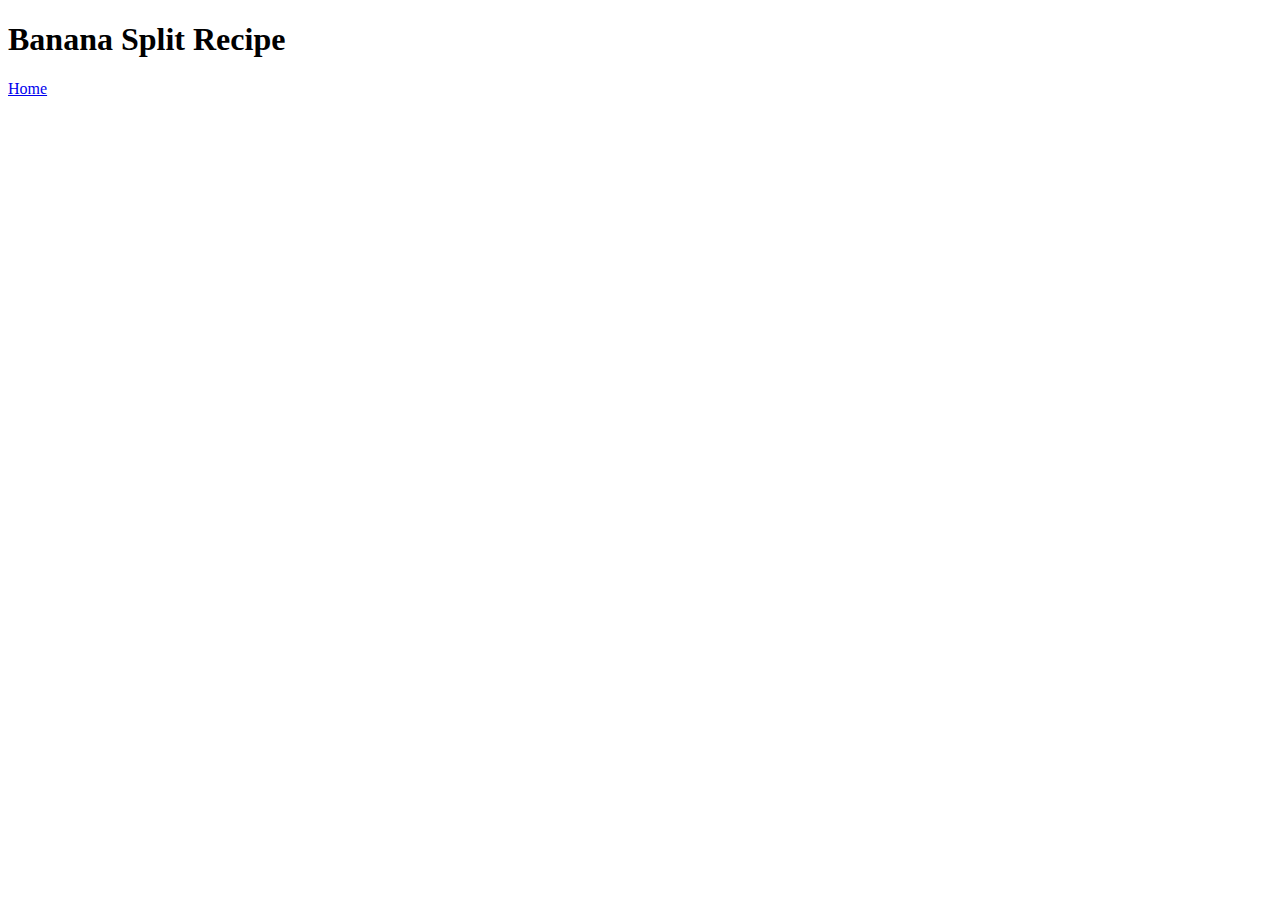
<file: recipes/banana.html>
<!DOCTYPE html>
<html lang="en">
<head>
    <meta charset="UTF-8">
    <meta name="viewport" content="width=device-width, initial-scale=1.0">
    <title>Document</title>
</head>
<body>
    <h1>Banana Split Recipe</h1>
    <a href="../index.html">Home</a>
</body>
</html>
</file>
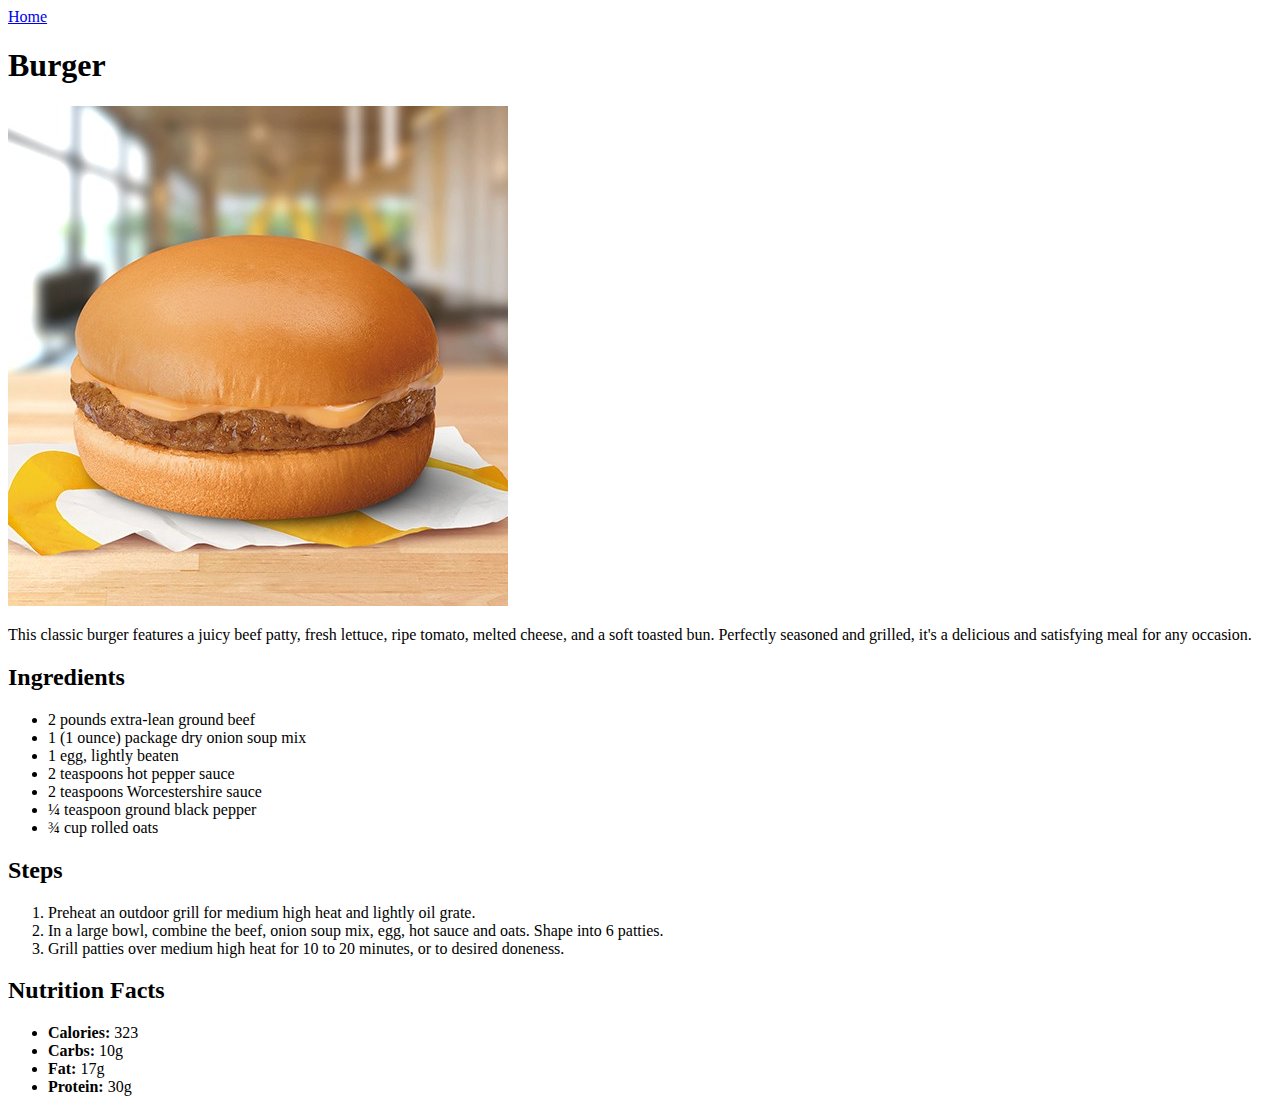
<file: recipes/burger.html>
<!DOCTYPE html>
<html lang="en">
<head>
    <meta charset="UTF-8">
    <meta name="viewport" content="width=device-width, initial-scale=1.0">
    <title>Burger</title>
</head>
<body>
    <a href="../index.html">Home</a>
    <h1>Burger</h1>
    <img src="../images/burger.jpg" alt="An image of the best burger ever">

    <p>
        This classic burger features a juicy beef patty, fresh lettuce, ripe tomato, melted cheese, and a soft toasted bun. Perfectly seasoned and grilled, it's a delicious and satisfying meal for any occasion.
    </p>

    <h2>Ingredients</h2>
    <ul>
        <li>2 pounds extra-lean ground beef</li>
        <li>1 (1 ounce) package dry onion soup mix</li>
        <li>1 egg, lightly beaten</li>
        <li>2 teaspoons hot pepper sauce</li>
        <li>2 teaspoons Worcestershire sauce</li>
        <li>¼ teaspoon ground black pepper</li>
        <li>¾ cup rolled oats</li>
    </ul>

    <h2>Steps</h2>
    <ol>
        <li>Preheat an outdoor grill for medium high heat and lightly oil grate.</li>
        <li>In a large bowl, combine the beef, onion soup mix, egg, hot sauce and oats. Shape into 6 patties.</li>
        <li>Grill patties over medium high heat for 10 to 20 minutes, or to desired doneness.</li>
    </ol>

    <h2>Nutrition Facts</h2>
    <ul>
        <li><strong>Calories:</strong> 323</li>
        <li><strong>Carbs:</strong> 10g</li>
        <li><strong>Fat:</strong> 17g</li>
        <li><strong>Protein:</strong> 30g</li>
    </ul>
</body>
</html>
</file>
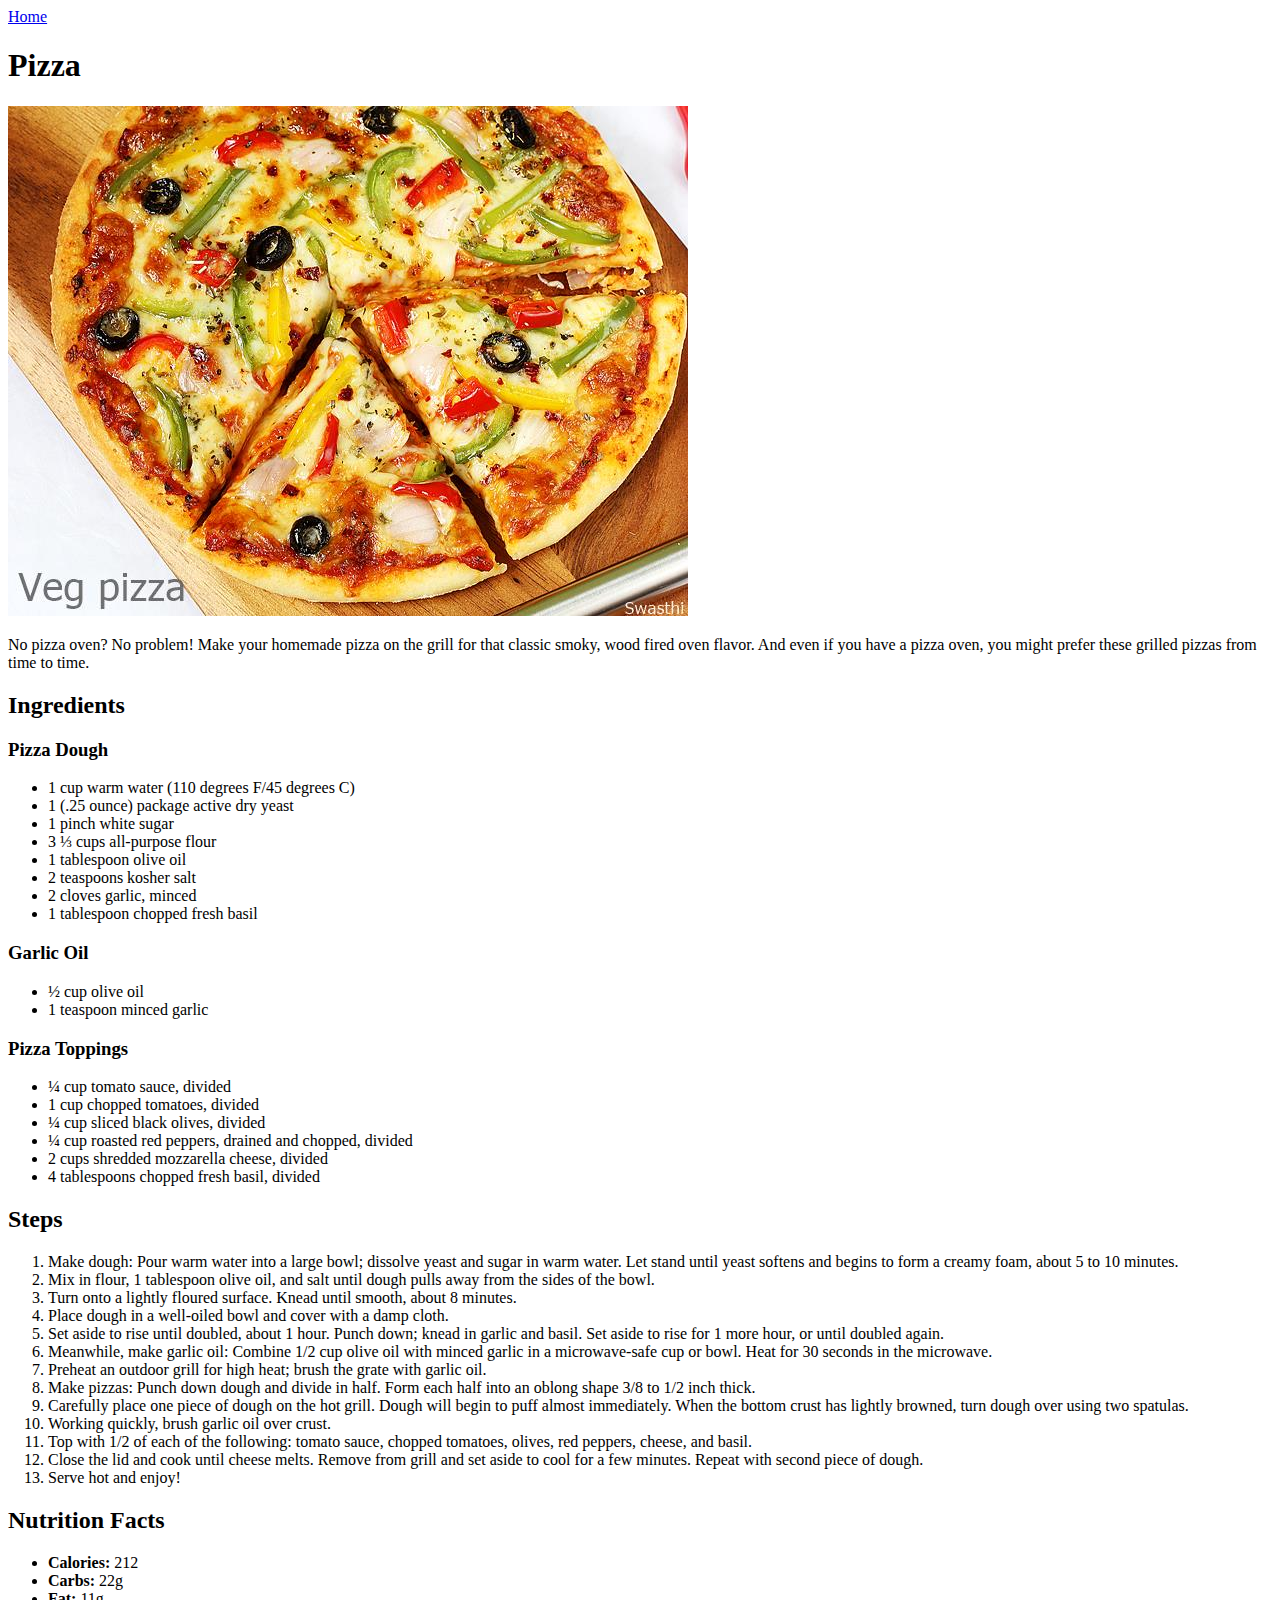
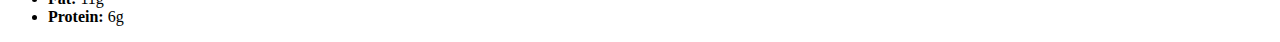
<file: recipes/pizza.html>
<!DOCTYPE html>
<html lang="en">
<head>
    <meta charset="UTF-8">
    <meta name="viewport" content="width=device-width, initial-scale=1.0">
    <title>Pizza Recipe</title>
</head>
<body>
    <a href="../index.html">Home</a>
    <h1>Pizza</h1>
    <img src="../images/pizza.jpg" alt="An image of the best pizza ever">

    <p>
        No pizza oven? No problem! Make your homemade pizza on the grill for that classic smoky, wood fired oven flavor.  And even if you have a pizza oven, you might prefer these grilled pizzas from time to time.
    </p>

    <h2>Ingredients</h2>
    <h3>Pizza Dough</h3>
    <ul>
        <li>1 cup warm water (110 degrees F/45 degrees C)</li>
        <li>1 (.25 ounce) package active dry yeast</li>
        <li>1 pinch white sugar</li>
        <li>3 ⅓ cups all-purpose flour</li>
        <li>1 tablespoon olive oil</li>
        <li>2 teaspoons kosher salt</li>
        <li>2 cloves garlic, minced</li>
        <li>1 tablespoon chopped fresh basil</li>
    </ul>

    <h3>Garlic Oil</h3>
    <ul>
        <li>½ cup olive oil</li>
        <li>1 teaspoon minced garlic</li>
    </ul>

    <h3>Pizza Toppings</h3>
    <ul>
        <li>¼ cup tomato sauce, divided</li>
        <li>1 cup chopped tomatoes, divided</li>
        <li>¼ cup sliced black olives, divided</li>
        <li>¼ cup roasted red peppers, drained and chopped, divided</li>
        <li>2 cups shredded mozzarella cheese, divided</li>
        <li>4 tablespoons chopped fresh basil, divided</li>
    </ul>

    <h2>Steps</h2>
    <ol>
        <li>Make dough: Pour warm water into a large bowl; dissolve yeast and sugar in warm water. Let stand until yeast softens and begins to form a creamy foam, about 5 to 10 minutes.</li>
        <li>Mix in flour, 1 tablespoon olive oil, and salt until dough pulls away from the sides of the bowl.</li>
        <li>Turn onto a lightly floured surface. Knead until smooth, about 8 minutes.</li>
        <li>Place dough in a well-oiled bowl and cover with a damp cloth.</li>
        <li>Set aside to rise until doubled, about 1 hour. Punch down; knead in garlic and basil. Set aside to rise for 1 more hour, or until doubled again.</li>
        <li>Meanwhile, make garlic oil: Combine 1/2 cup olive oil with minced garlic in a microwave-safe cup or bowl. Heat for 30 seconds in the microwave.</li>
        <li>Preheat an outdoor grill for high heat; brush the grate with garlic oil.</li>
        <li>Make pizzas: Punch down dough and divide in half. Form each half into an oblong shape 3/8 to 1/2 inch thick.</li>
        <li>Carefully place one piece of dough on the hot grill. Dough will begin to puff almost immediately. When the bottom crust has lightly browned, turn dough over using two spatulas.</li>
        <li>Working quickly, brush garlic oil over crust.</li>
        <li>Top with 1/2 of each of the following: tomato sauce, chopped tomatoes, olives, red peppers, cheese, and basil.</li>
        <li>Close the lid and cook until cheese melts. Remove from grill and set aside to cool for a few minutes. Repeat with second piece of dough.</li>
        <li>Serve hot and enjoy!</li>
    </ol>

    <h2>Nutrition Facts</h2>
    <ul>
        <li><strong>Calories:</strong> 212</li>
        <li><strong>Carbs:</strong> 22g</li>
        <li><strong>Fat:</strong> 11g</li>
        <li><strong>Protein:</strong> 6g</li>
    </ul>
</body>
</html>
</file>
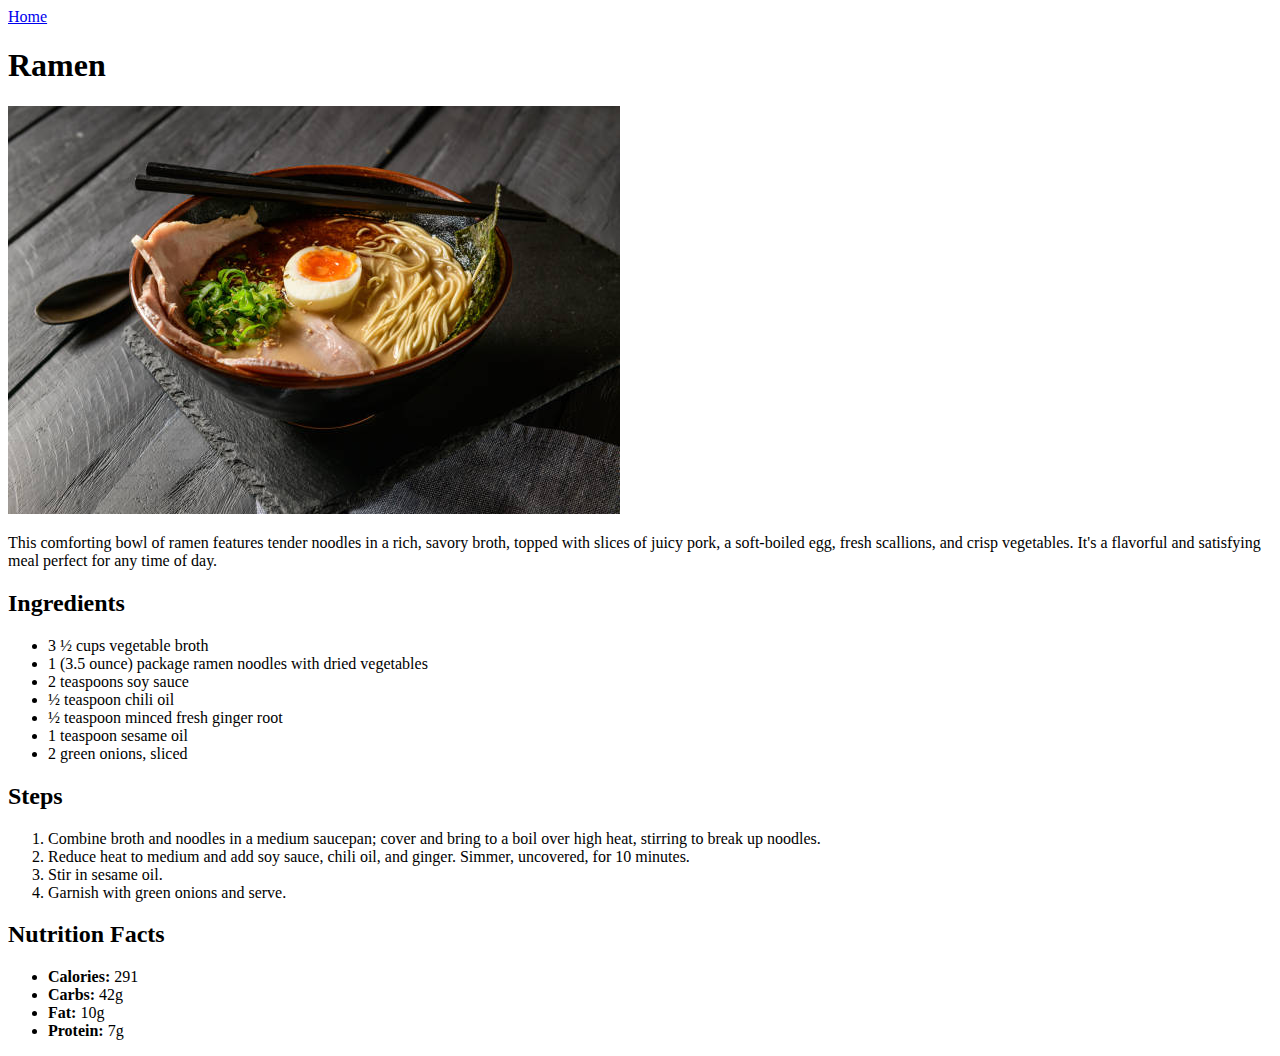
<file: recipes/ramen.html>
<!DOCTYPE html>
<html lang="en">
<head>
    <meta charset="UTF-8">
    <meta name="viewport" content="width=device-width, initial-scale=1.0">
    <title>Ramen</title>
</head>
<body>
    <a href="../index.html">Home</a>
    <h1>Ramen</h1>
    <img src="../images/ramen.jpg" alt="An image of the best ramen ever">

    <p>
        This comforting bowl of ramen features tender noodles in a rich, savory broth, topped with slices of juicy pork, a soft-boiled egg, fresh scallions, and crisp vegetables. It's a flavorful and satisfying meal perfect for any time of day.
    </p>

    <h2>Ingredients</h2>
    <ul>
        <li>3 ½ cups vegetable broth</li>
        <li>1 (3.5 ounce) package ramen noodles with dried vegetables</li>
        <li>2 teaspoons soy sauce</li>
        <li>½ teaspoon chili oil</li>
        <li>½ teaspoon minced fresh ginger root</li>
        <li>1 teaspoon sesame oil</li>
        <li>2 green onions, sliced</li>
    </ul>

    <h2>Steps</h2>
    <ol>
        <li>Combine broth and noodles in a medium saucepan; cover and bring to a boil over high heat, stirring to break up noodles.</li>
        <li>Reduce heat to medium and add soy sauce, chili oil, and ginger. Simmer, uncovered, for 10 minutes.</li>
        <li>Stir in sesame oil.</li>
        <li>Garnish with green onions and serve.</li>
    </ol>

    <h2>Nutrition Facts</h2>
    <ul>
        <li><strong>Calories:</strong> 291</li>
        <li><strong>Carbs:</strong> 42g</li>
        <li><strong>Fat:</strong> 10g</li>
        <li><strong>Protein:</strong> 7g</li>
    </ul>
</body>
</html>
</file>
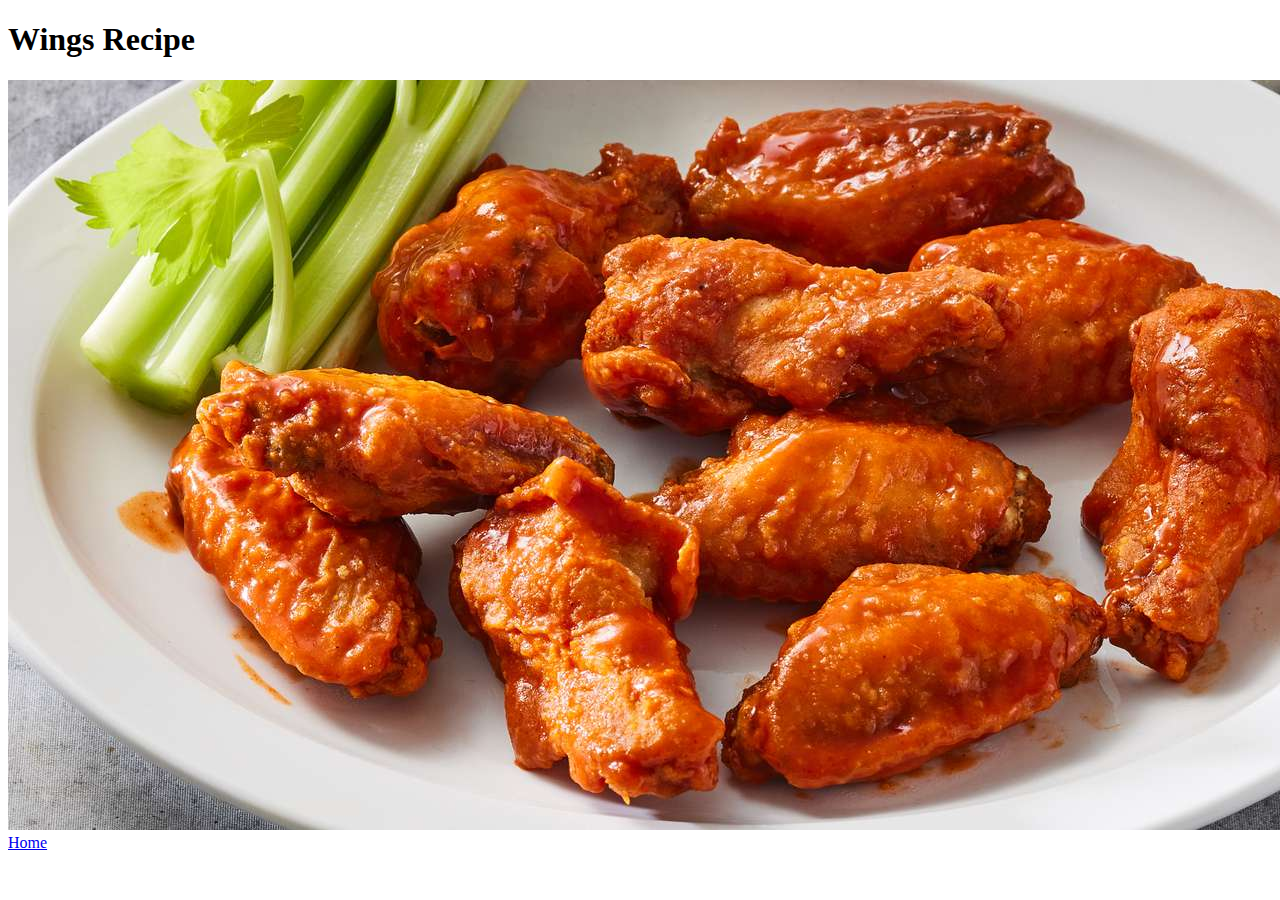
<file: recipes/wings.html>
<!DOCTYPE html>
<html lang="en">
<head>
    <meta charset="UTF-8">
    <meta name="viewport" content="width=device-width, initial-scale=1.0">
    <title>Document</title>
</head>
<body>
    <h1>Wings Recipe</h1>
    <img src="./images/wings.jpg" alt="">
    <a href="../index.html">Home</a>
</body>
</html>
</file>
